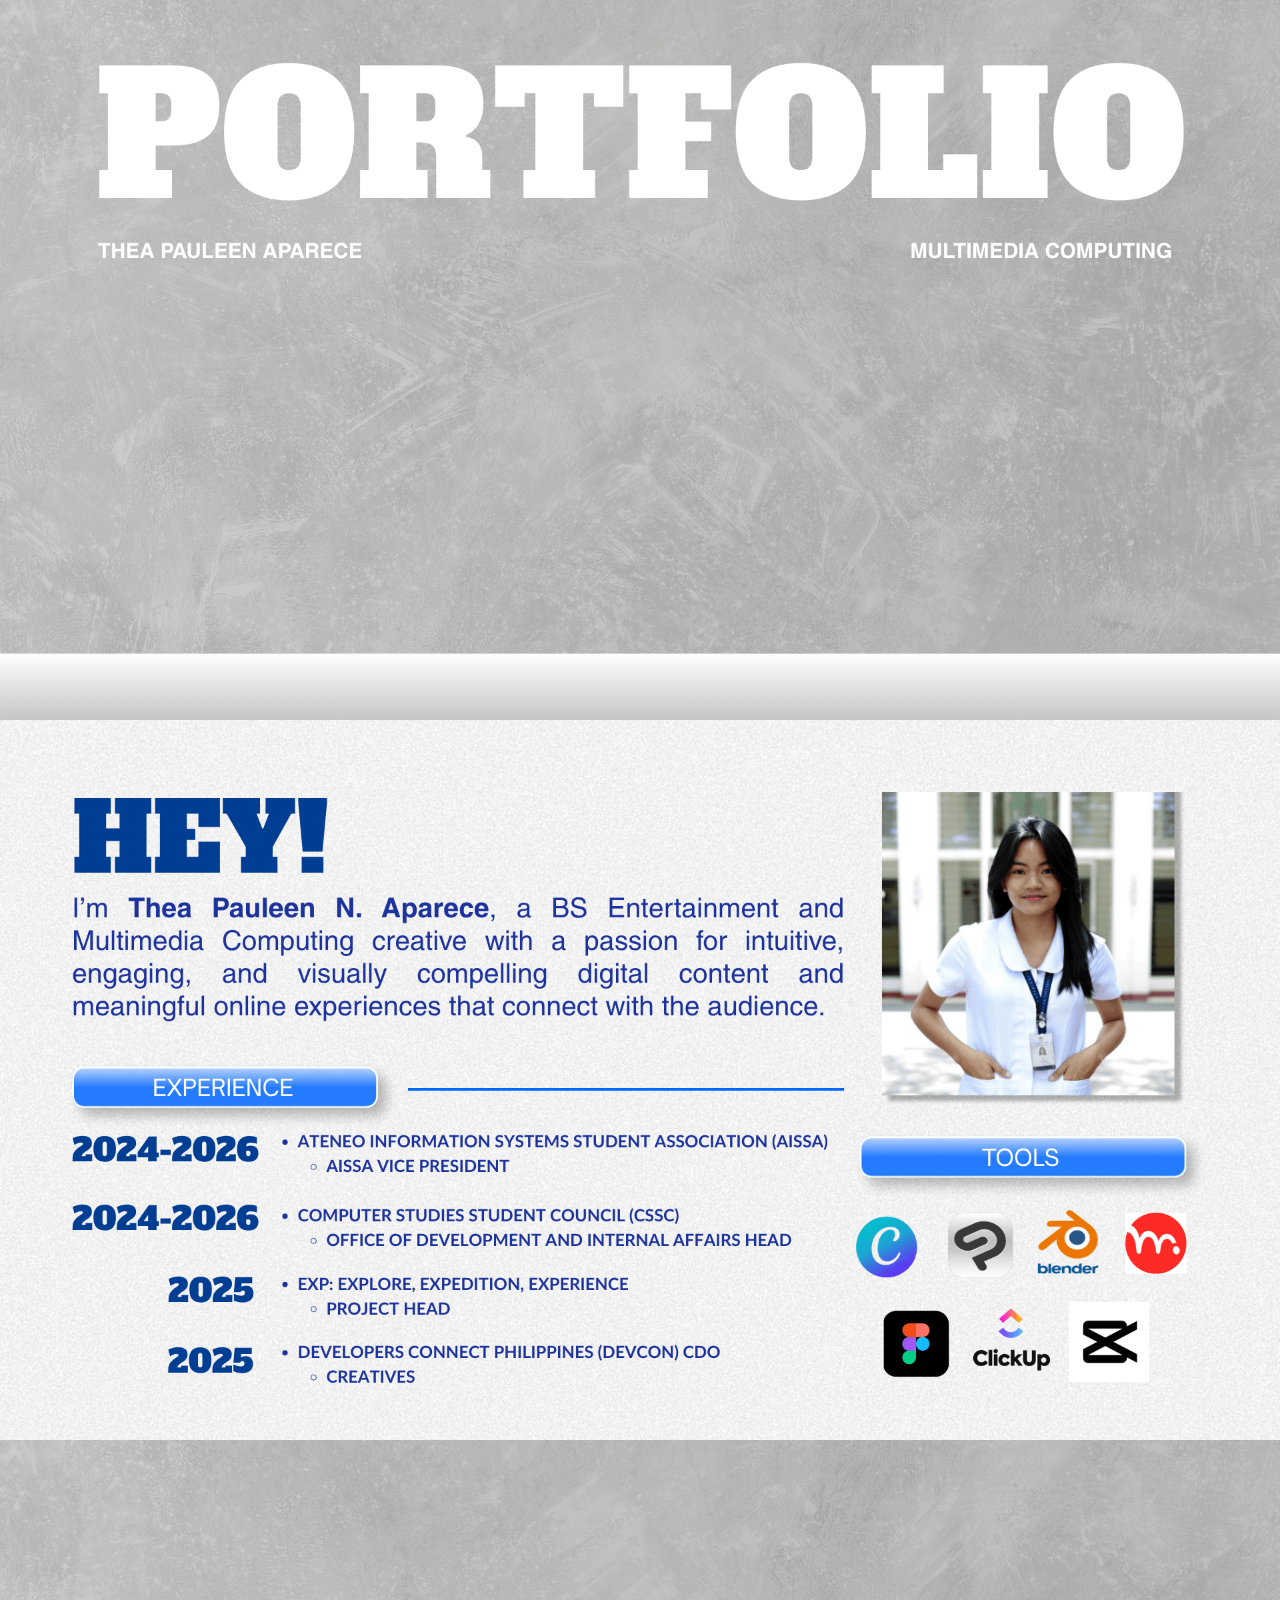
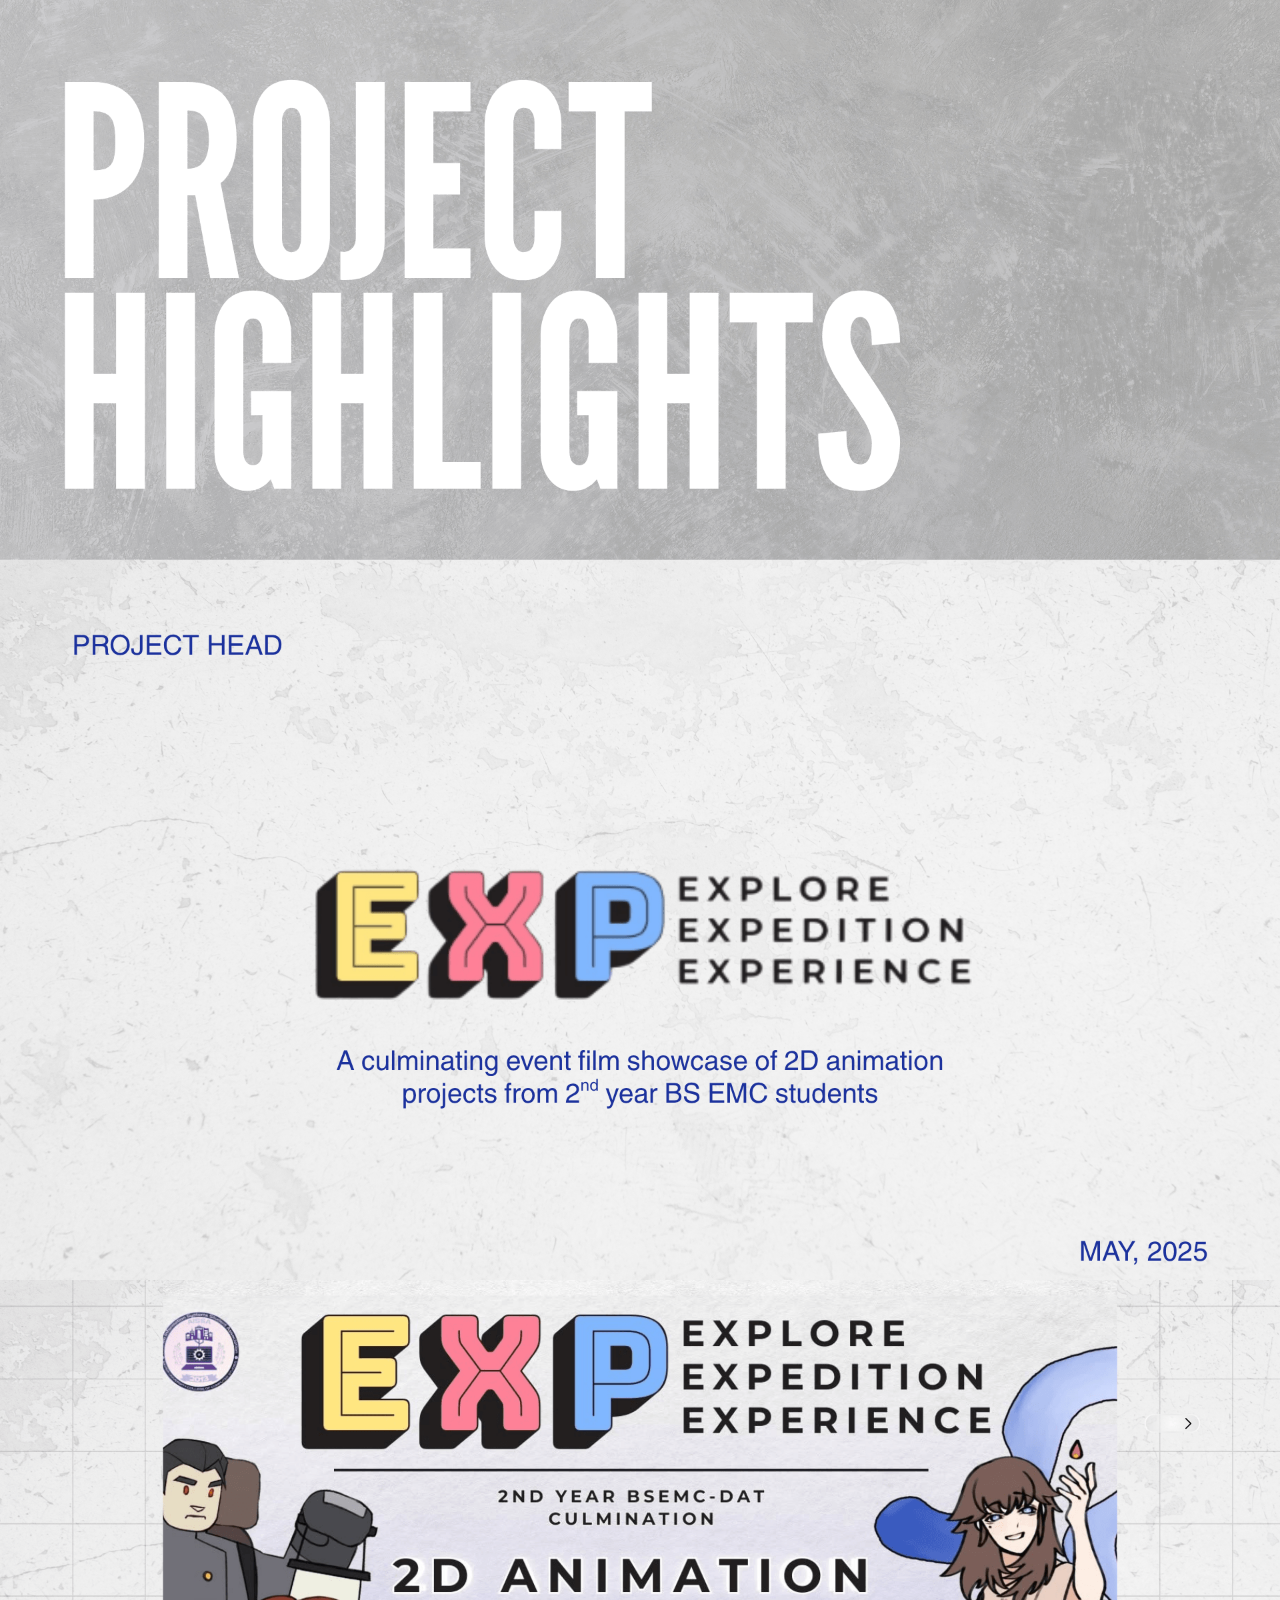
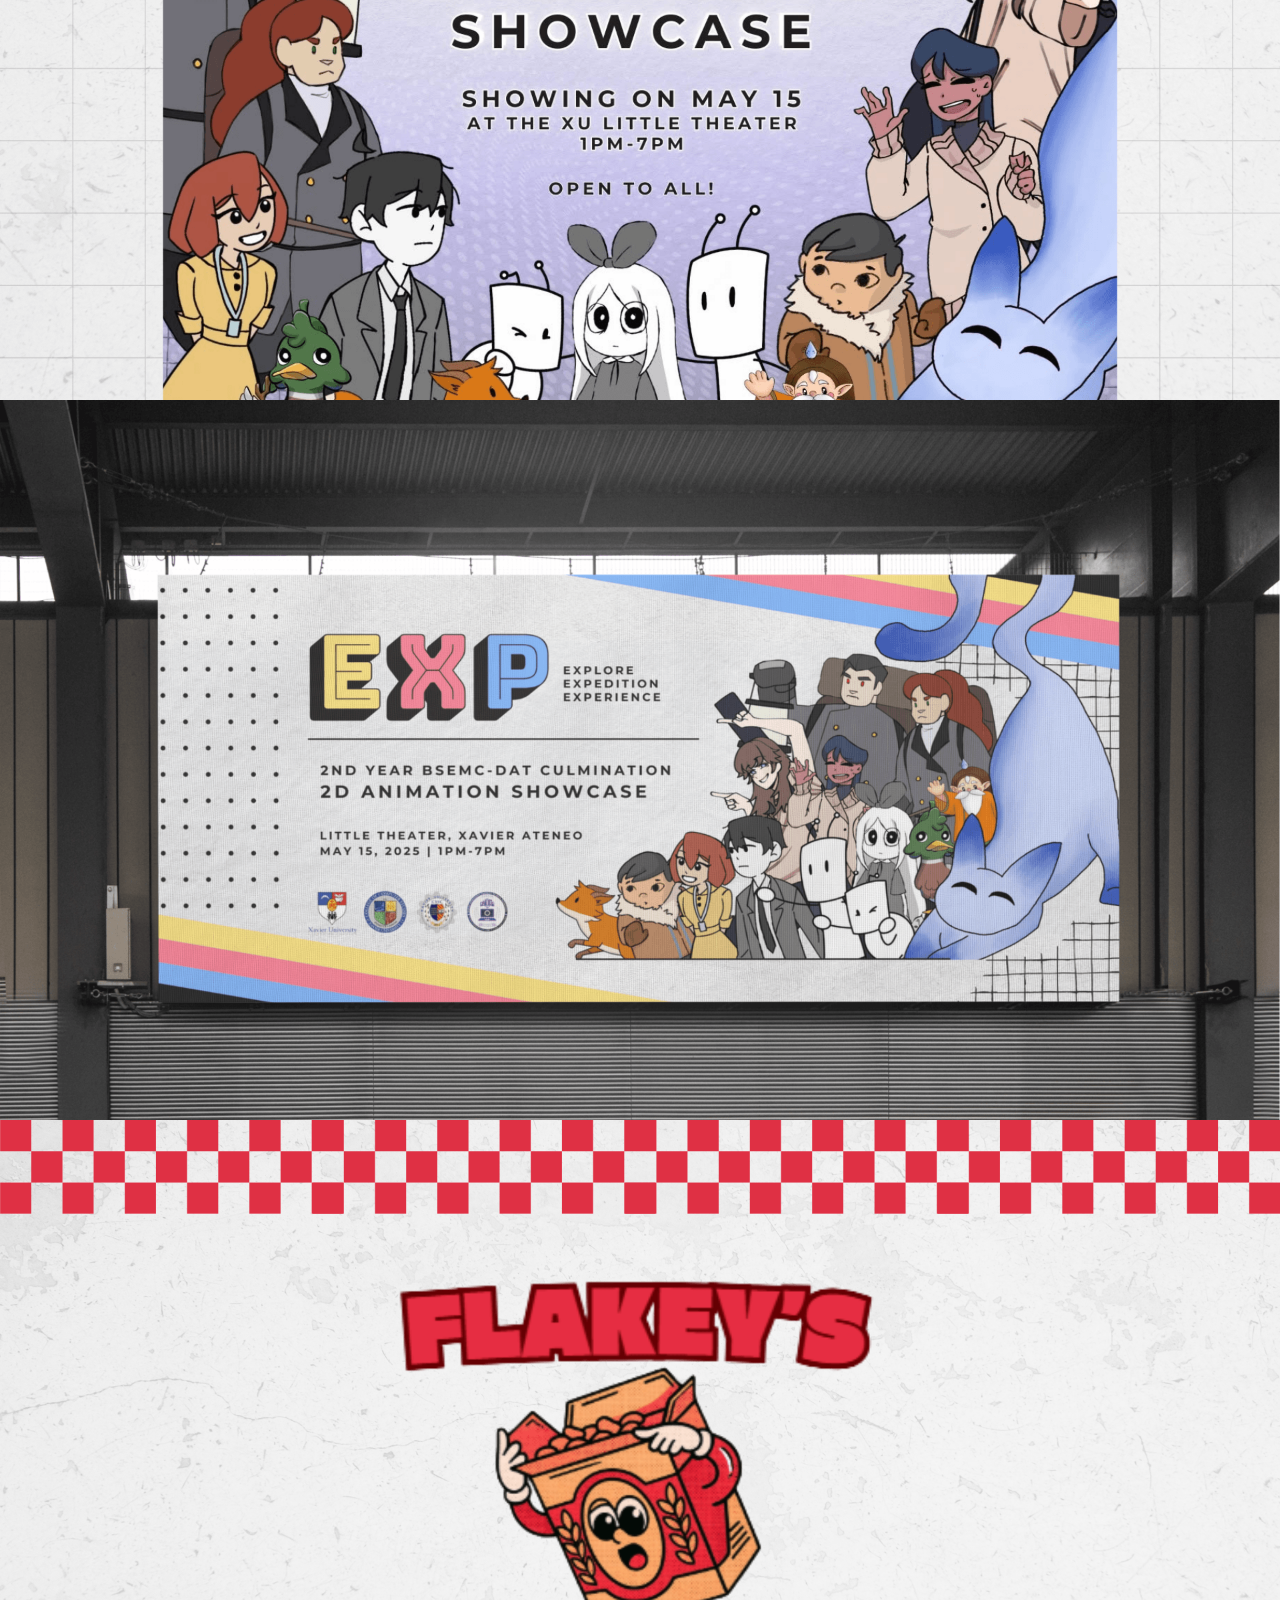
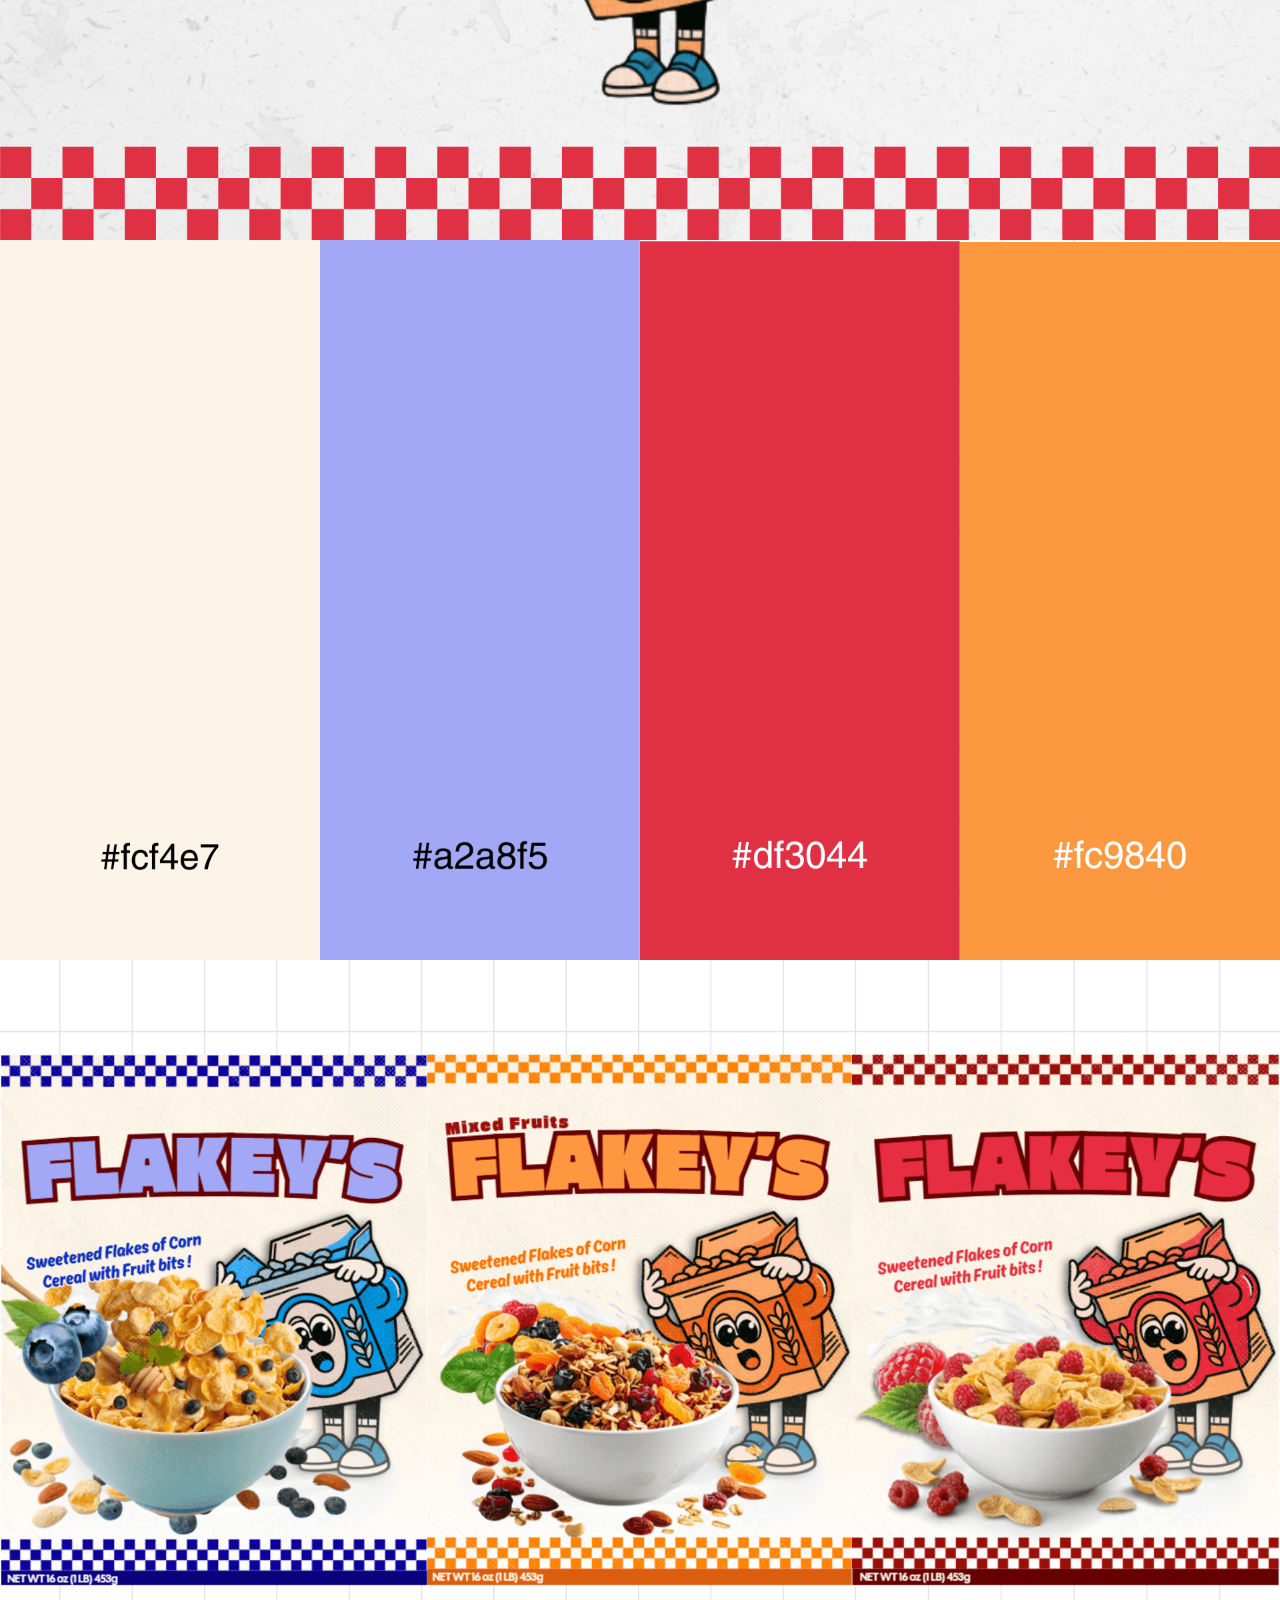
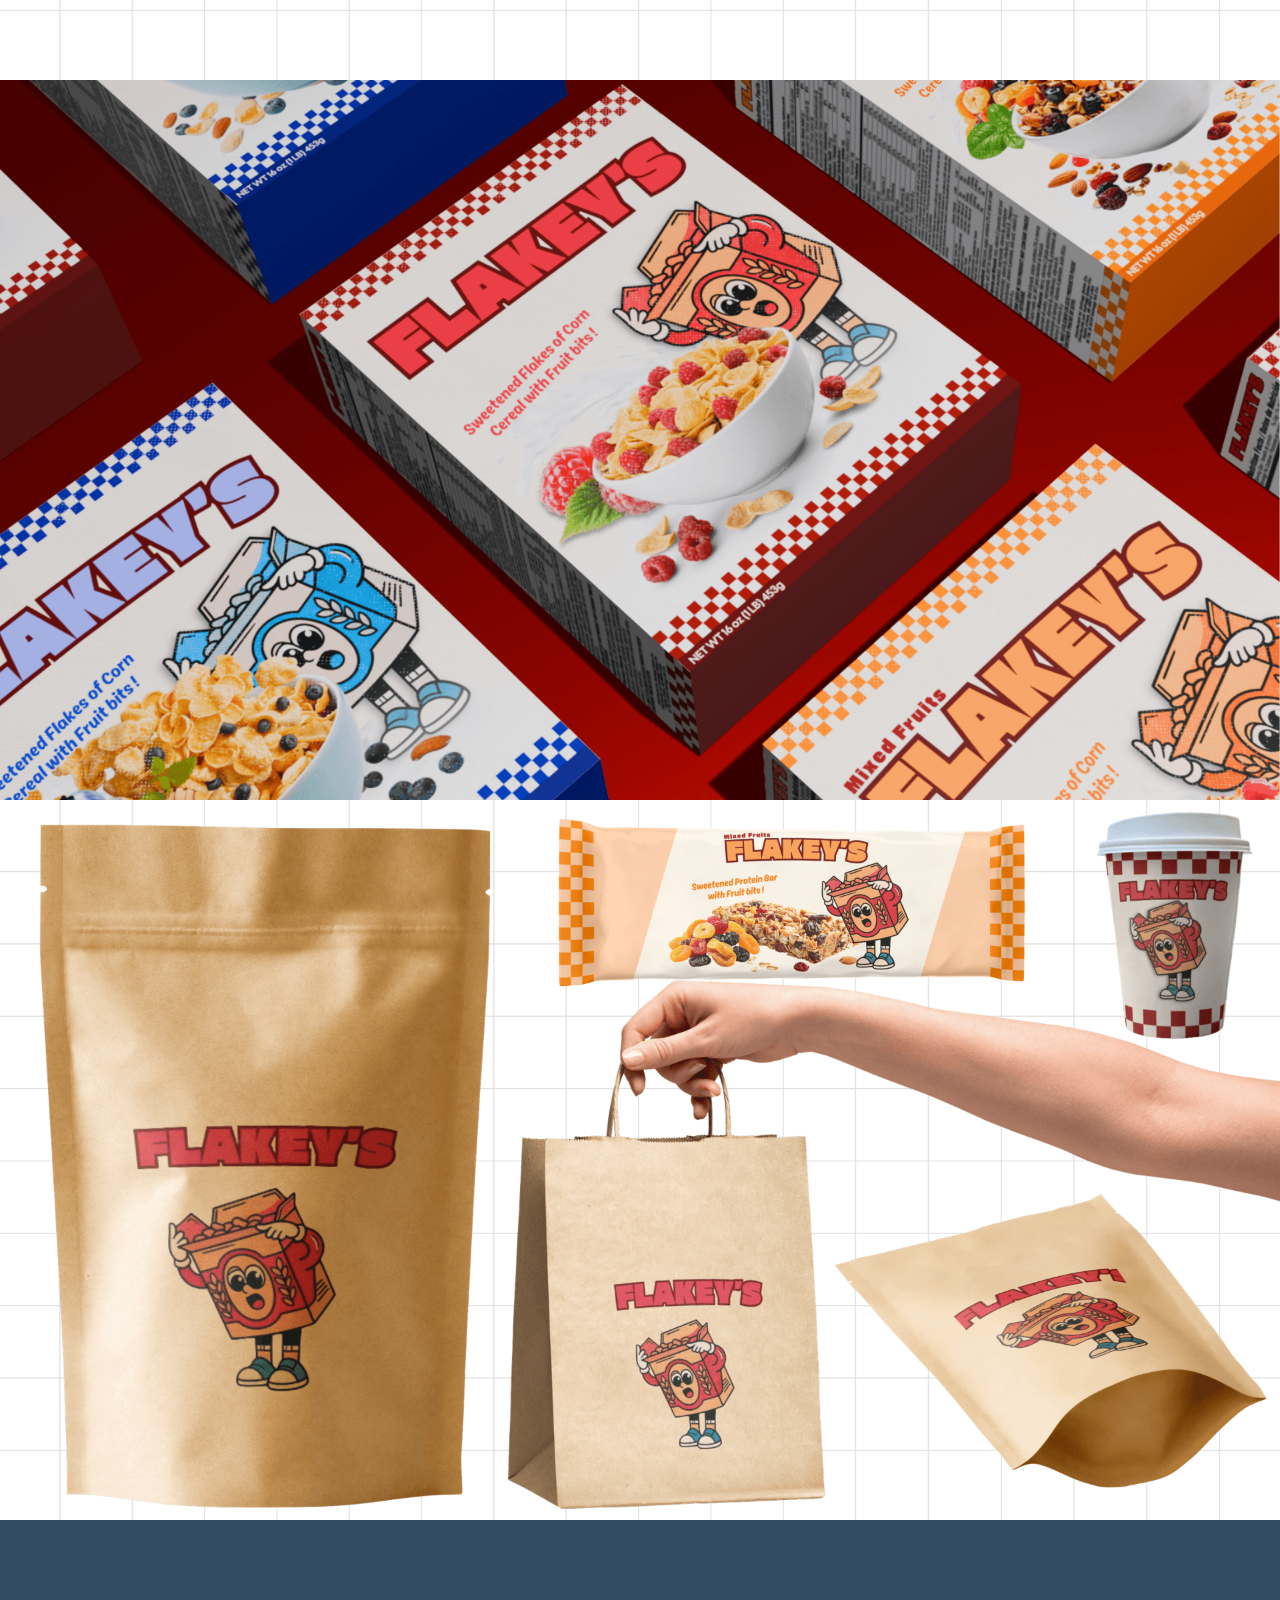
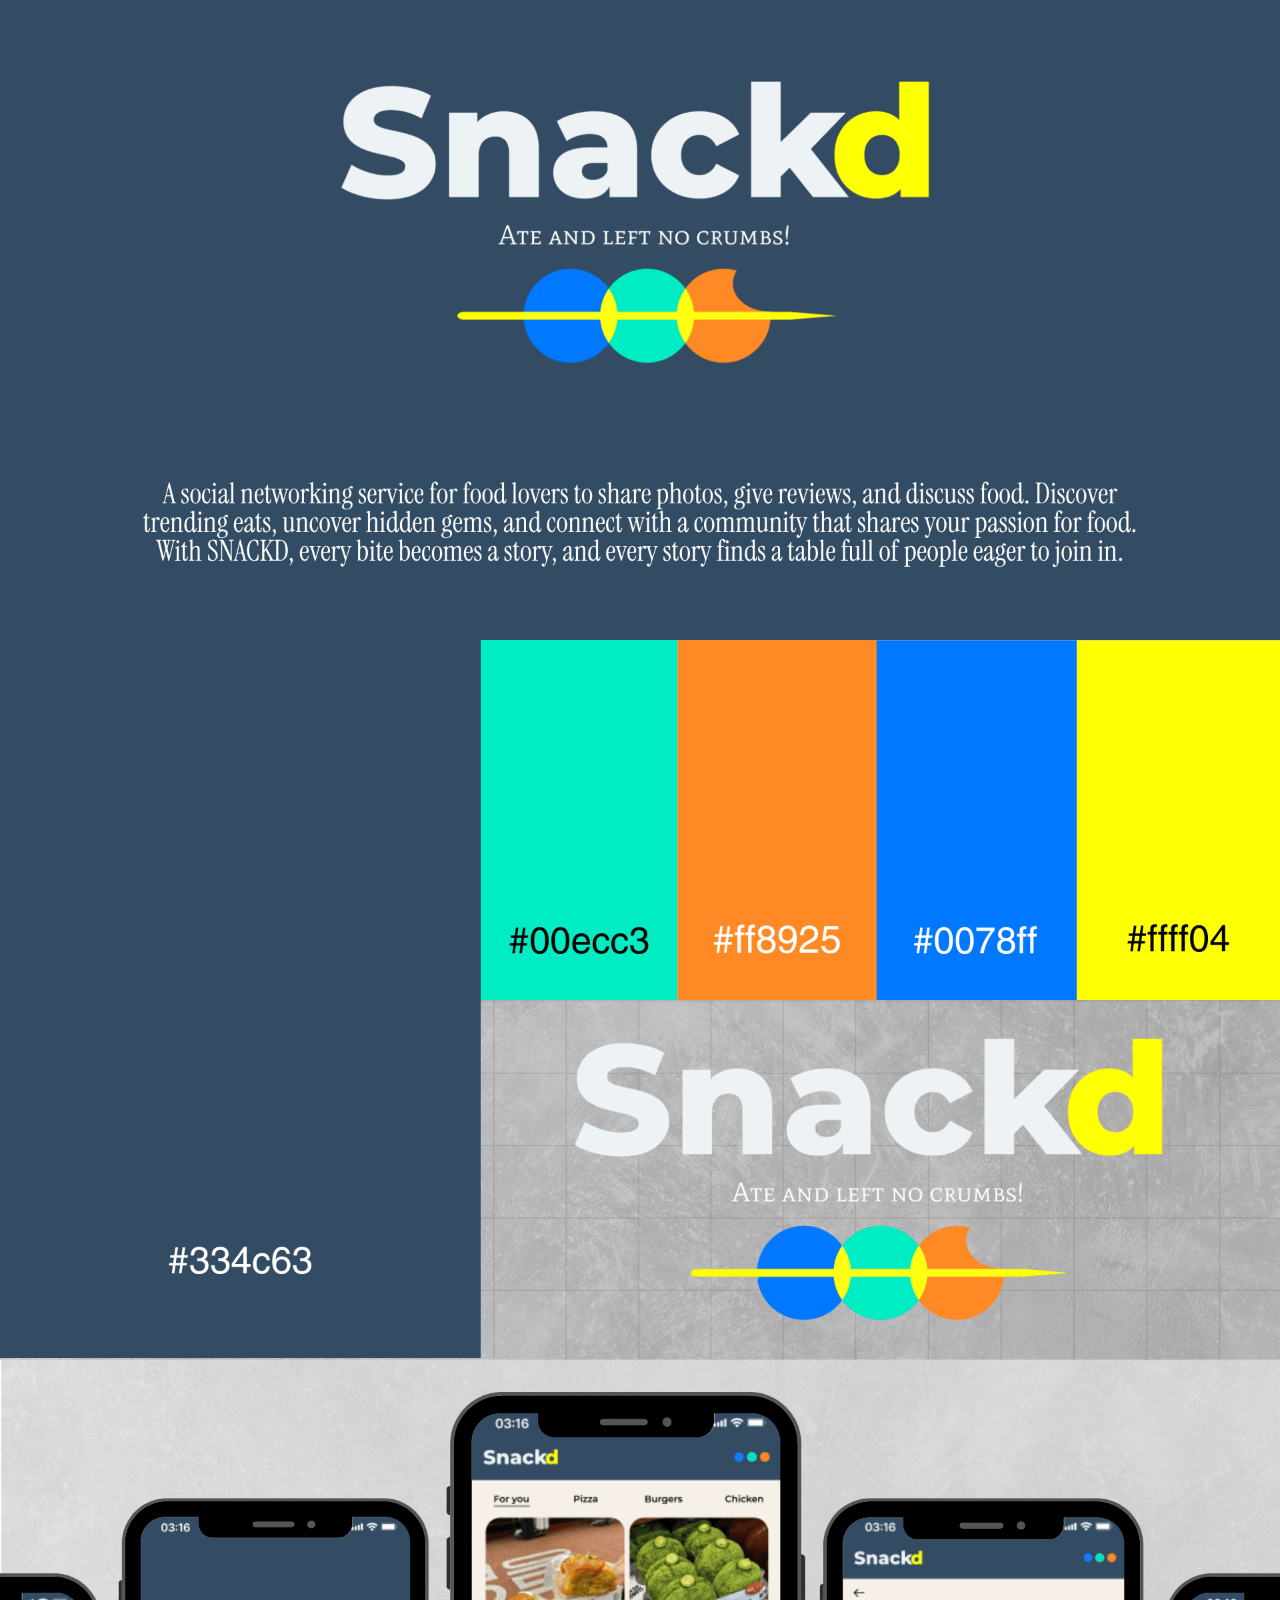
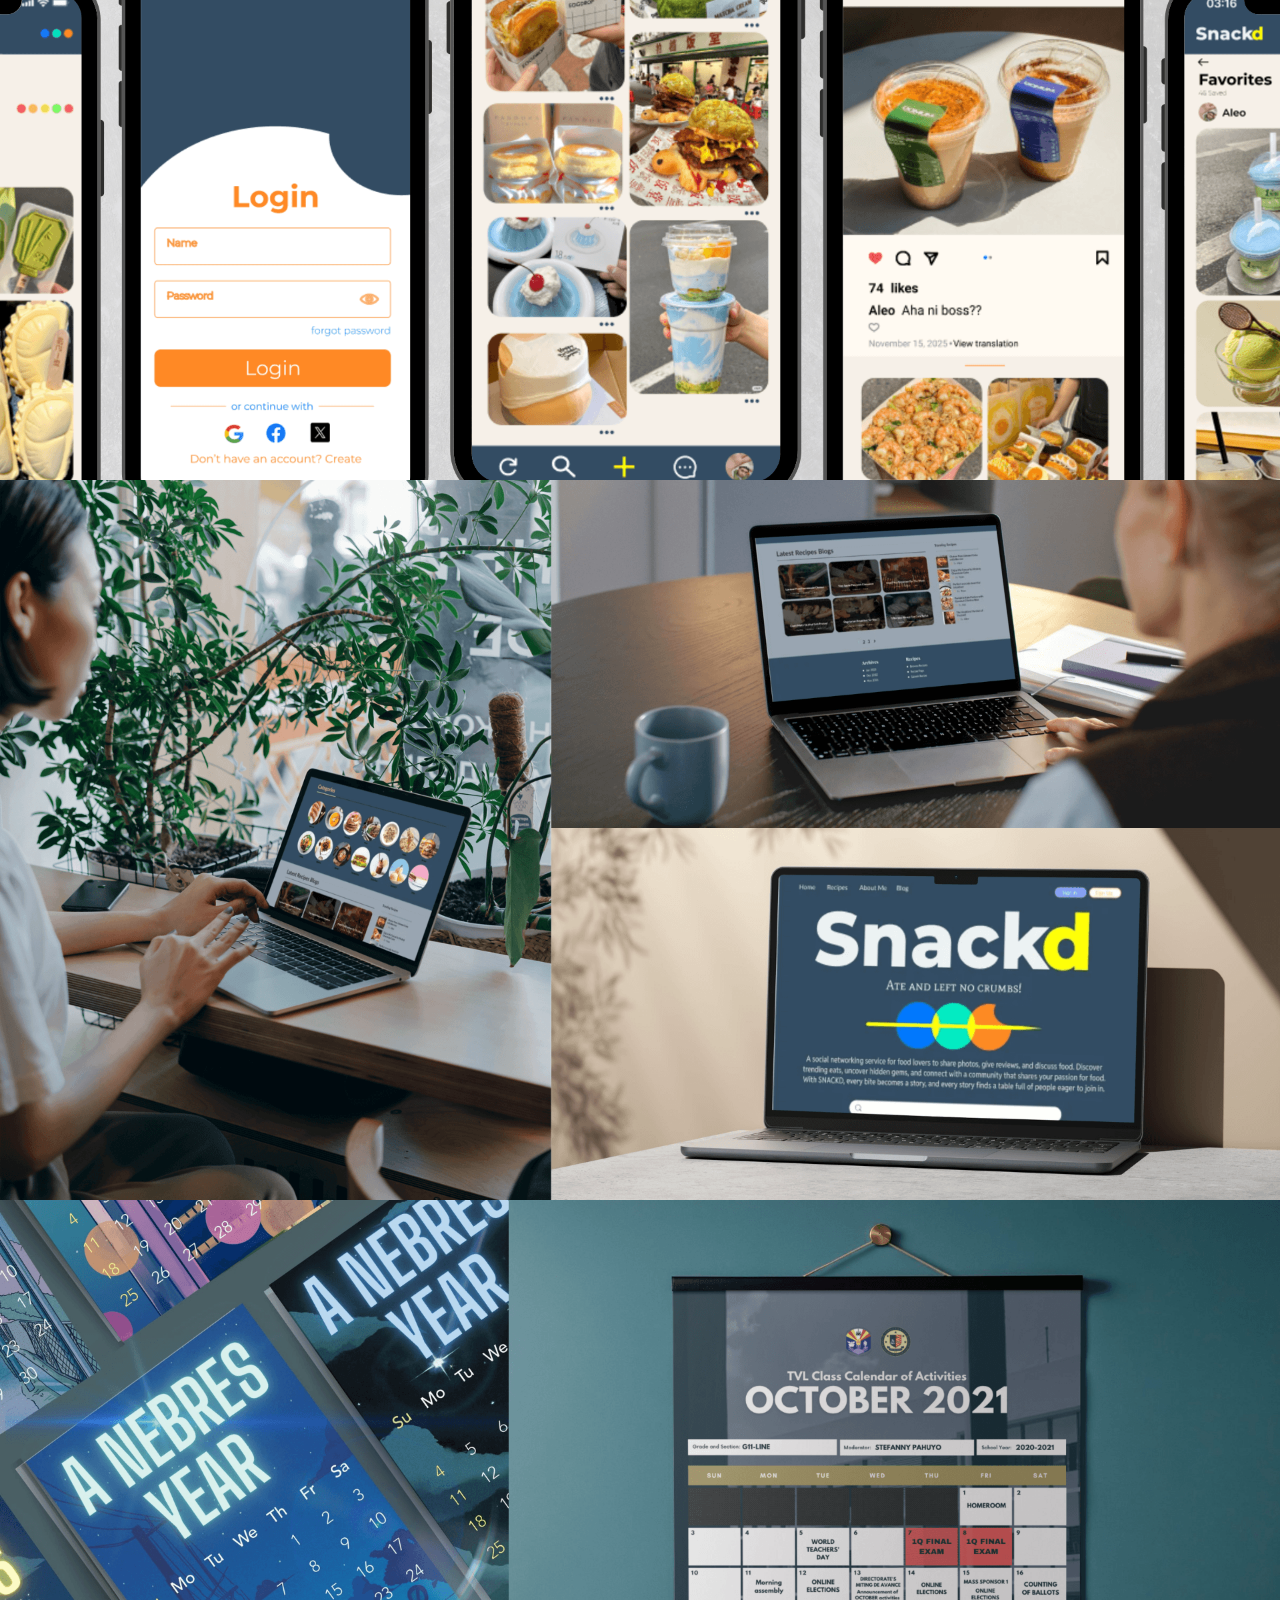
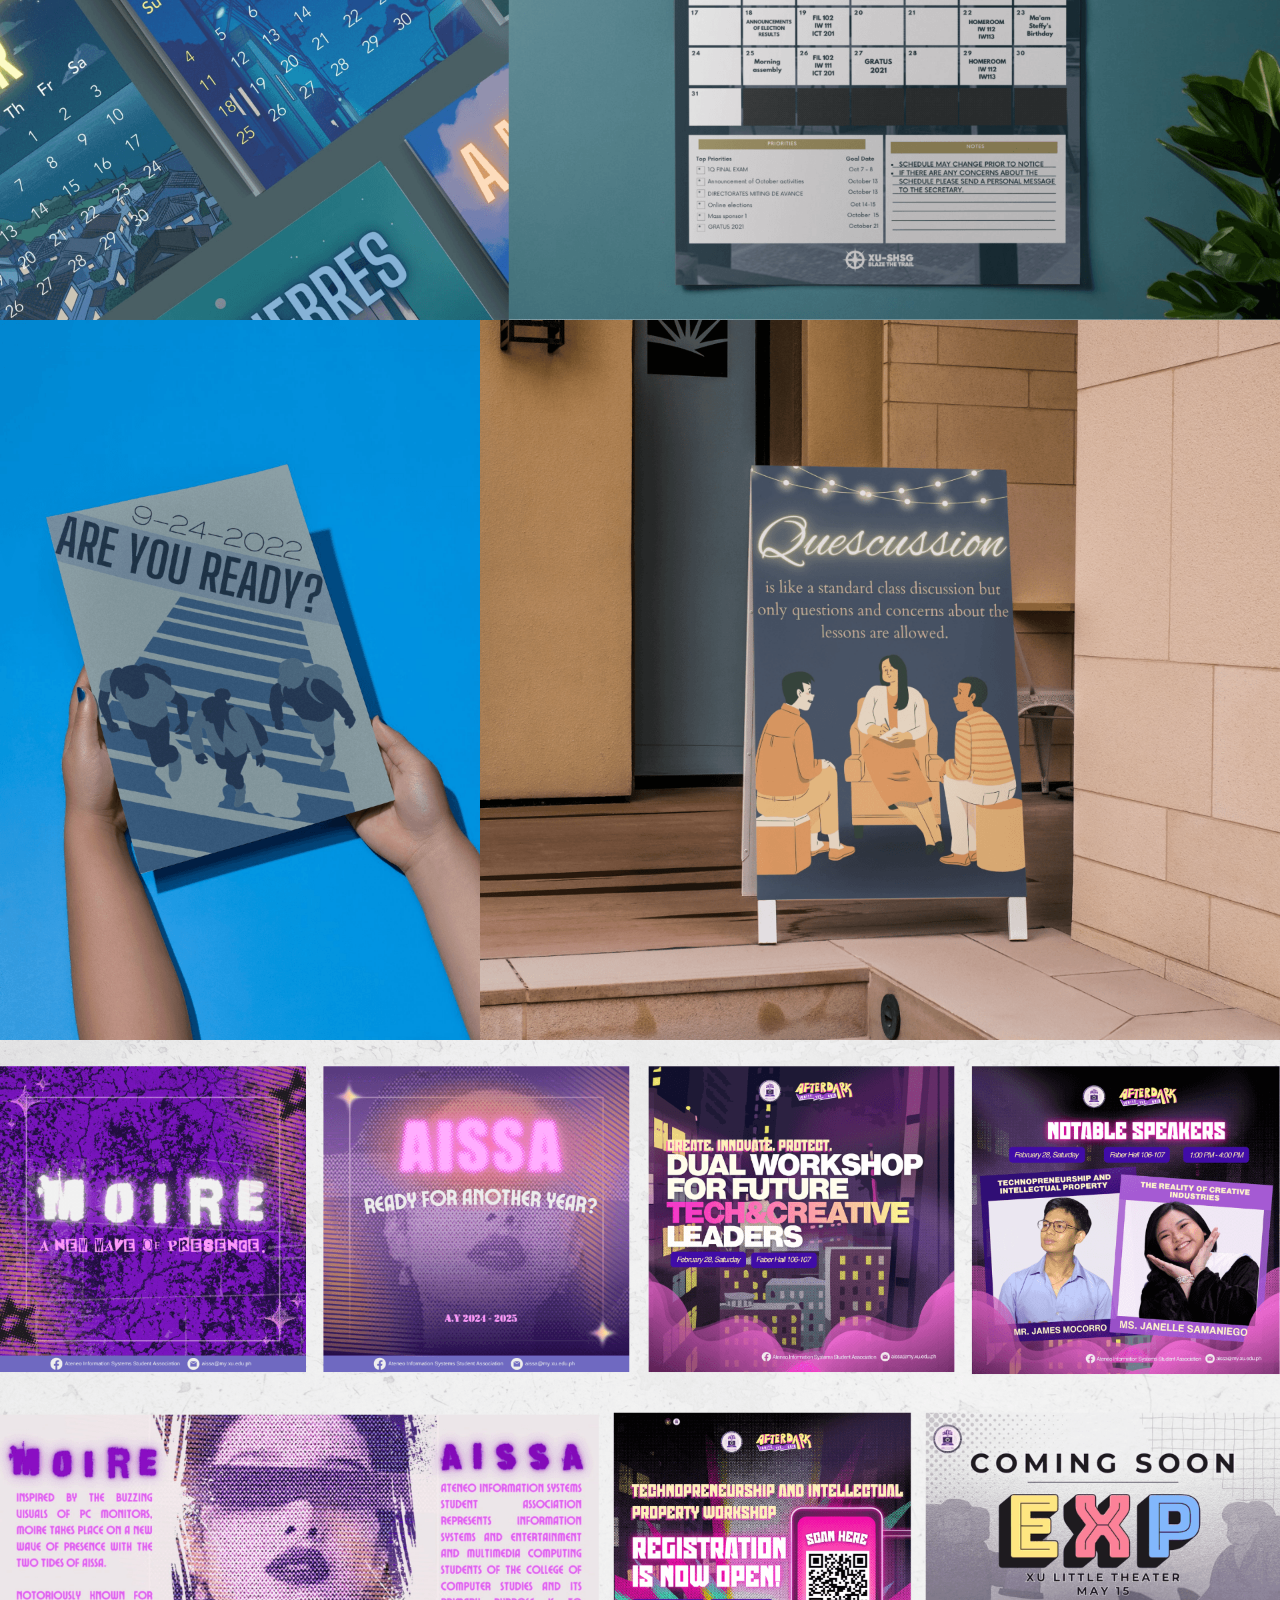
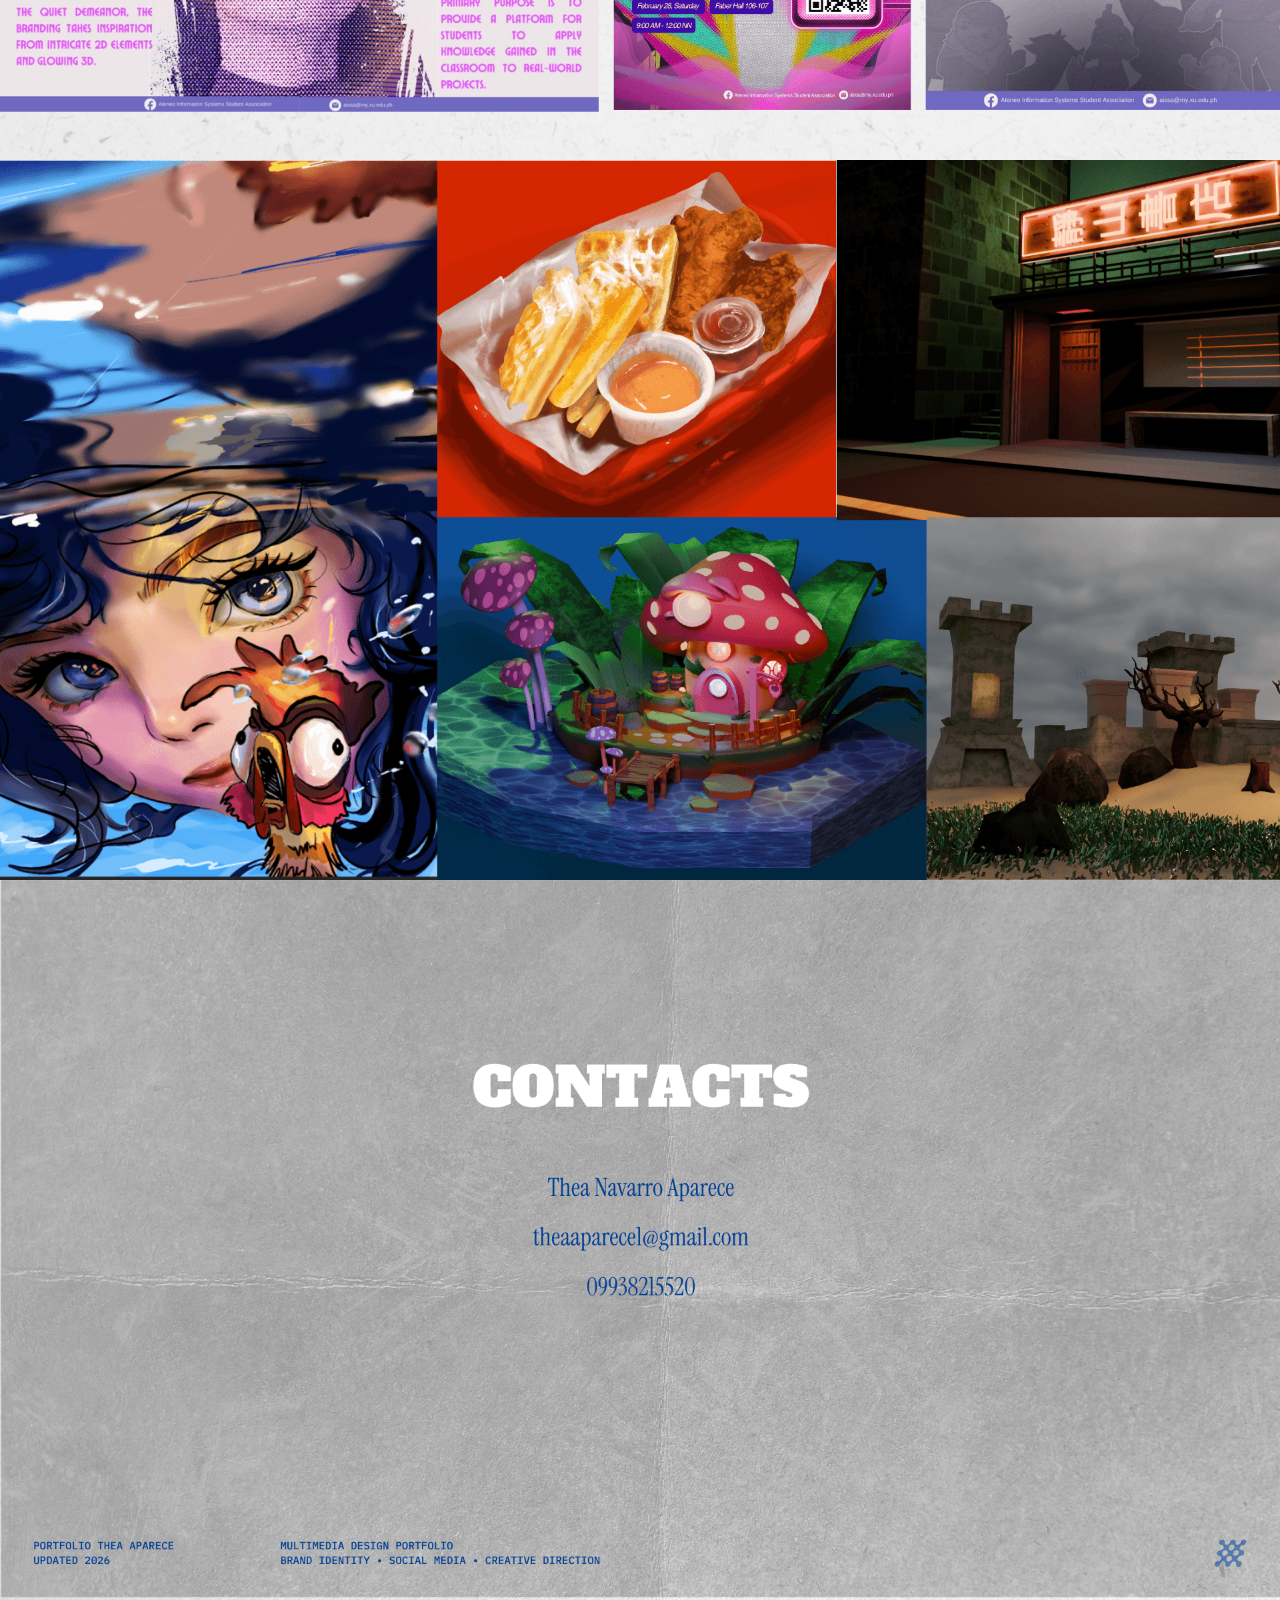
<file: index.html>
<!DOCTYPE html>
<html lang="en">
<head>
    <meta charset="UTF-8">
    <meta name="viewport" content="width=device-width, initial-scale=1.0">
    <title>Aparece Portfolio</title>

    <link rel="stylesheet" href="css/style.css">
</head>

<body>

    <main class="portfolio">

        <section>
            <img src="images/1.png" alt="">
        </section>

        <section>
            <img src="images/2.png" alt="">
        </section>

        <section>
            <img src="images/3.png" alt="">
        </section>

        <section>
            <img src="images/4.png" alt="">
        </section>

        <section>
            <img src="images/5.png" alt="">
        </section>

        <section>
            <img src="images/6.png" alt="">
        </section>

        <section>
            <img src="images/7.png" alt="">
        </section>

        <section>
            <img src="images/8.png" alt="">
        </section>

        <section>
            <img src="images/9.png" alt="">
        </section>

        <section>
            <img src="images/10.png" alt="">
        </section>

        <section>
            <img src="images/11.png" alt="">
        </section>

        <section>
            <img src="images/12.png" alt="">
        </section>

        <section>
            <img src="images/13.png" alt="">
        </section>

        <section>
            <img src="images/14.png" alt="">
        </section>

        <section>
            <img src="images/15.png" alt="">
        </section>

        <section>
            <img src="images/16.png" alt="">
        </section>

        <section>
            <img src="images/17.png" alt="">
        </section>

        <section>
            <img src="images/18.png" alt="">
        </section>

        <section>
            <img src="images/19.png" alt="">
        </section>

        <section>
            <img src="images/20.png" alt="">
        </section>
        
    </main>

</body>
</html>
</file>
<file: css/style.css>
* {
    margin: 0;
    padding: 0;
    box-sizing: border-box;
}

html {
    scroll-behavior: smooth;
}

body {
    background: #ffffff;
    overflow-x: hidden;
}

.portfolio {
    width: 100%;
}

.portfolio section {
    width: 100%;
    line-height: 0;
}

.portfolio img {
    display: block;
    width: 100%;
    height: auto;
}
</file>
